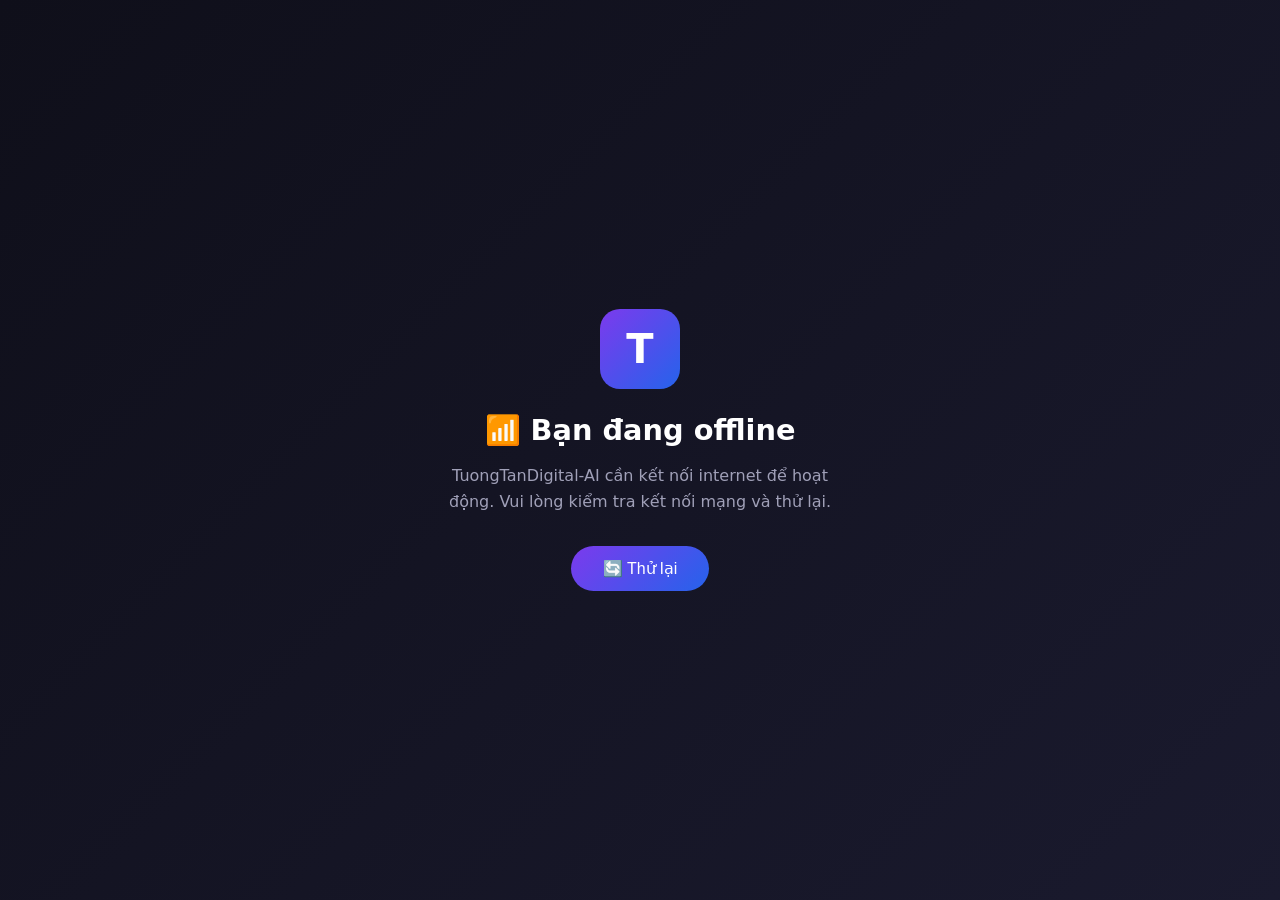
<file: offline.html>
<!DOCTYPE html>
<html lang="vi">
<head>
  <meta charset="UTF-8">
  <meta name="viewport" content="width=device-width, initial-scale=1.0">
  <title>Offline — TuongTanDigital-AI</title>
  <style>
    * { margin: 0; padding: 0; box-sizing: border-box; }
    body {
      min-height: 100vh;
      display: flex;
      flex-direction: column;
      align-items: center;
      justify-content: center;
      background: linear-gradient(135deg, #0f0f1a 0%, #1a1a2e 100%);
      color: #ffffff;
      font-family: system-ui, sans-serif;
      text-align: center;
      padding: 2rem;
    }
    .logo {
      width: 80px; height: 80px;
      background: linear-gradient(135deg, #7c3aed, #2563eb);
      border-radius: 20px;
      display: flex; align-items: center; justify-content: center;
      font-size: 2.5rem; font-weight: bold;
      margin: 0 auto 1.5rem;
    }
    h1 { font-size: 1.8rem; margin-bottom: 1rem; }
    p  { color: #a0a0b8; margin-bottom: 2rem; max-width: 400px; line-height: 1.6; }
    button {
      background: linear-gradient(135deg, #7c3aed, #2563eb);
      color: white; border: none; padding: 0.8rem 2rem;
      border-radius: 50px; font-size: 1rem; cursor: pointer;
    }
  </style>
</head>
<body>
  <div class="logo">T</div>
  <h1>📶 Bạn đang offline</h1>
  <p>TuongTanDigital-AI cần kết nối internet để hoạt động. Vui lòng kiểm tra kết nối mạng và thử lại.</p>
  <button onclick="window.location.reload()">🔄 Thử lại</button>
</body>
</html>
</file>
